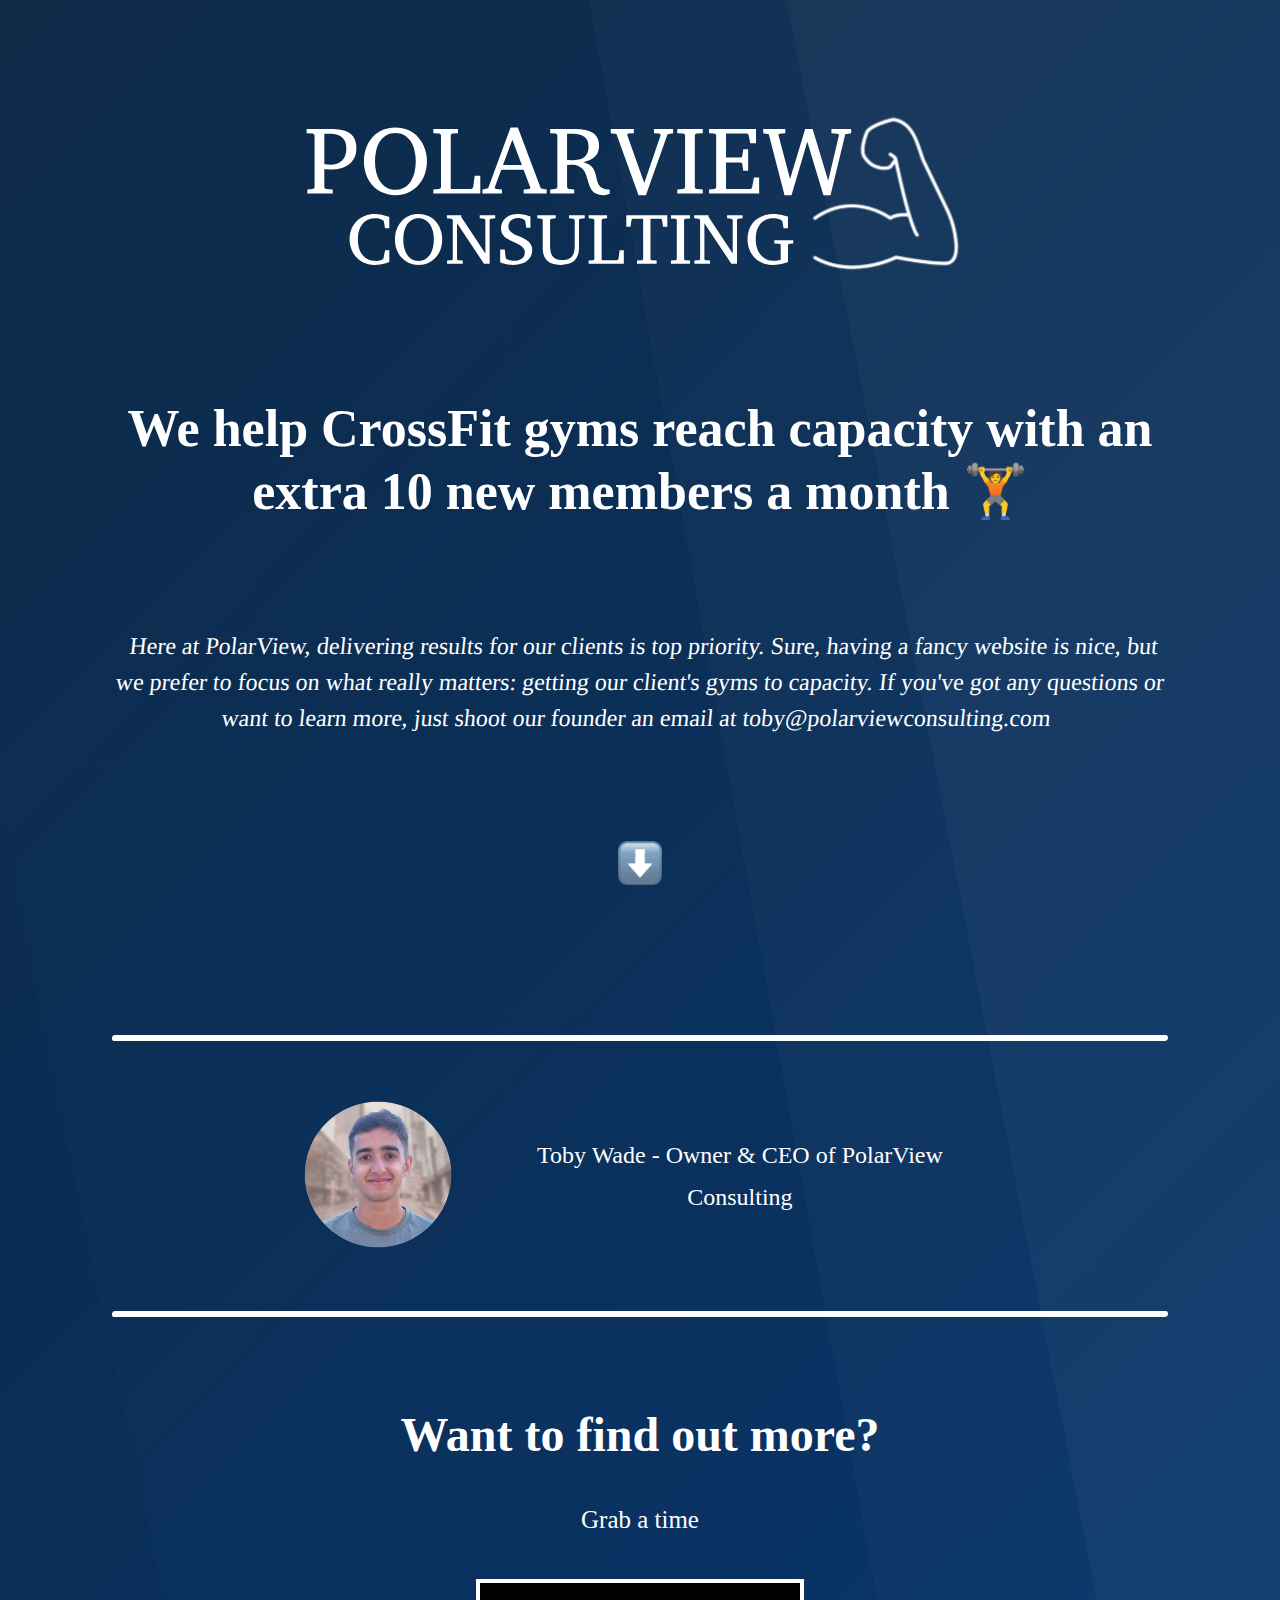
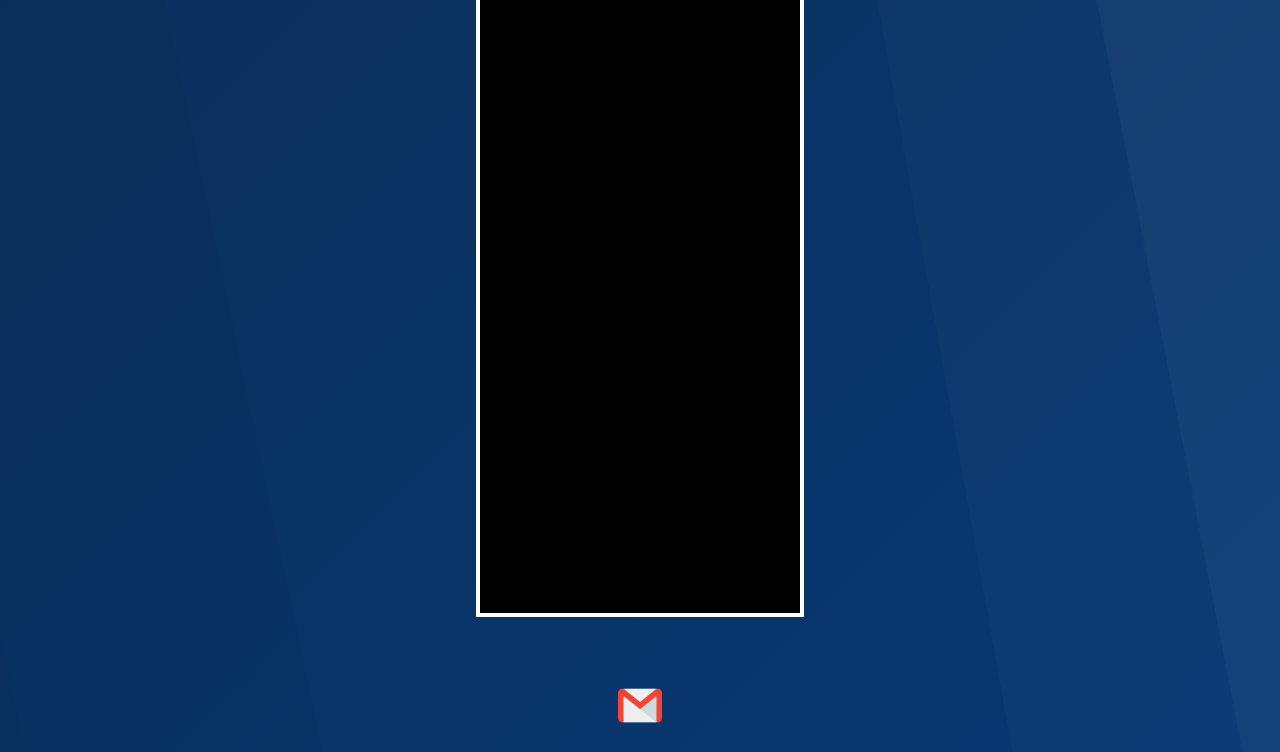
<file: index.html>
<!DOCTYPE html>
<html lang="en">
  <head>
    <meta charset="UTF-8" />
    <meta name="viewport" content="width=device-width, initial-scale=1.0" />
    <title>PolarView Consulting</title>
    <link
      rel="icon"
      href="data:image/svg+xml,<svg xmlns=%22http://www.w3.org/2000/svg%22 viewBox=%220 0 100 100%22><text y=%22.9em%22 font-size=%2290%22>🌐</text></svg>"
    />
    <link rel="preconnect" href="https://fonts.googleapis.com" />
    <link rel="preconnect" href="https://fonts.gstatic.com" crossorigin />
    <link
      href="https://fonts.googleapis.com/css2?family=Sora:wght@100;200;300;400;500;600;700;800&display=swap"
      rel="stylesheet"
    />
    <link rel="stylesheet" href="styles.css" />
  </head>

  <div class="wrapper">
    <div class="container">
      <div class="landing section">
        <img src="newlogo.svg" class="globeimg" />
        <div class="texttwo">
          We help CrossFit gyms reach capacity with an extra 10 new members a
          month 🏋️
        </div>
        <div class="textthree">
          Here at PolarView, delivering results for our clients is top priority.
          Sure, having a fancy website is nice, but we prefer to focus on what
          really matters: getting our client's gyms to capacity. If you've got
          any questions or want to learn more, just shoot our founder an email
          at toby@polarviewconsulting.com
        </div>
        <img src="arrow.png" class="arrowimg" alt="" />
      </div>

      <div class="br"></div>

      <!-- <div class="ourwork section">
        <div class="textseven">Our Work</div>
        <div class="textsix">What we can do for you.</div>
        <div class="grid">
          <img src="test1.png" class="test3" alt="" />
          <img src="test2.png" class="test2" alt="" />
          <img src="test3.png" class="test3" alt="" />
        </div>
      </div>

      <div class="br"></div>

      <div class="tips section">
        <div class="textseven">Gym Growth Hacks</div>
        <div class="gridig">
          <a href="https://www.instagram.com/p/CjdUZg5Ibou/">
            <img src="IG1.png" class="igpic" alt="" />
          </a>
          <a href="https://www.instagram.com/p/CjdU-DSIIay/">
            <img src="IG2.png" class="igpic" alt="" />
          </a>
          <a href="https://www.instagram.com/p/CjdUgEOIhC0/">
            <img src="IG3.png" class="igpic" alt="" />
          </a>
          <a href="https://www.instagram.com/p/Cjd2p-hMKIh/">
            <img src="IG4.png" class="igpic" alt="" />
          </a>
          <a class="aigpic5" href="https://www.instagram.com/p/CjdWPD9I2xR/">
            <img src="IG5.png" class="igpic5" alt="" />
          </a>
        </div>
      </div> -->

      <!-- <div class="br"></div> -->

      <div class="founder section">
        <div class="area">
          <div class="areatwo">
            <img src="founer.png" class="tobypic" />
          </div>
          <div class="texteight">
            Toby Wade - Owner & CEO of PolarView Consulting
          </div>
        </div>
      </div>

      <div class="br"></div>

      <div class="cta section">
        <div class="textnine">Want to find out more?</div>
        <div class="textten">Grab a time</div>
        <div class="calendly">
          <!-- Calendly inline widget begin -->
          <div
            class="calendly-inline-widget"
            data-url="https://calendly.com/toby-polarview/intro?hide_event_type_details=1&hide_gdpr_banner=1&primary_color=0065f4"
            style="min-width: 320px; height: 630px"
          ></div>
          <script
            type="text/javascript"
            src="https://assets.calendly.com/assets/external/widget.js"
            async
          ></script>
          <!-- Calendly inline widget end -->
        </div>
      </div>

      <div class="links section">
        <!-- <a href="https://www.facebook.com/polarviewconsulting"> -->
        <!-- <img src="fblogo.png" class="icon" /> -->
        <!-- </a> -->
        <a href="mailto:toby@polarviewconsulting.com">
          <img src="eglogo.png" class="icon" />
        </a>
      </div>
    </div>
  </div>

  <body></body>
</html>
</file>
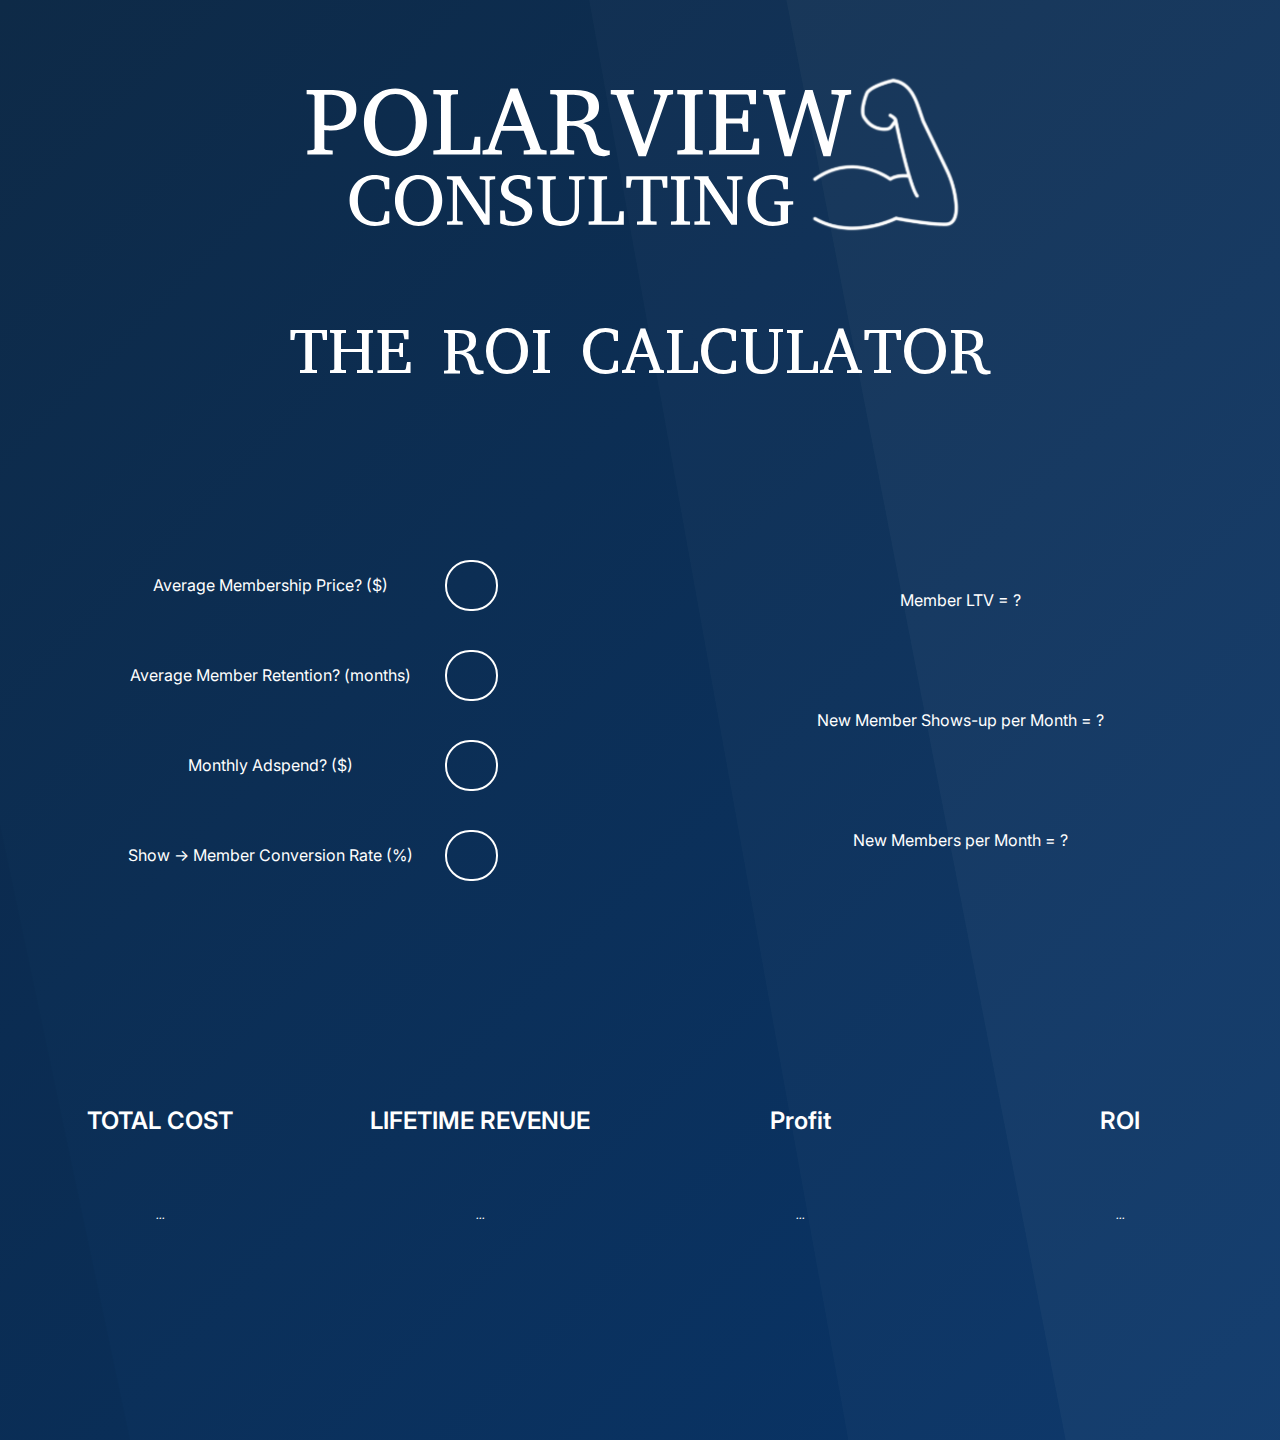
<file: roi.html>
<!DOCTYPE html>
<html lang="en">
  <head>
    <meta charset="UTF-8" />
    <meta name="viewport" content="width=device-width, initial-scale=1.0" />
    <title>PolarView Consulting</title>
    <link
      rel="icon"
      href="data:image/svg+xml,<svg xmlns=%22http://www.w3.org/2000/svg%22 viewBox=%220 0 100 100%22><text y=%22.9em%22 font-size=%2290%22>🌐</text></svg>"
    />
    <link rel="preconnect" href="https://fonts.googleapis.com" />
    <link rel="preconnect" href="https://fonts.gstatic.com" crossorigin />
    <link
      href="https://fonts.googleapis.com/css2?family=Sora:wght@100;200;300;400;500;600;700;800&display=swap"
      rel="stylesheet"
    />
    <link rel="preconnect" href="https://fonts.googleapis.com" />
    <link rel="preconnect" href="https://fonts.gstatic.com" crossorigin />
    <link
      href="https://fonts.googleapis.com/css2?family=Abyssinica+SIL&display=swap"
      rel="stylesheet"
    />
    <link rel="stylesheet" href="styles.css" />
    <link rel="preconnect" href="https://fonts.googleapis.com" />
    <link rel="preconnect" href="https://fonts.gstatic.com" crossorigin />
    <link
      href="https://fonts.googleapis.com/css2?family=Inter:wght@100;200;300;400;500;600;700;800&display=swap"
      rel="stylesheet"
    />
    <script defer src="script.js"></script>
  </head>

  <body>
    <div class="wrapper">
      <div class="landing section roilanding">
        <img src="newlogo.svg" class="globeimg" />
        <div class="titletext">THE ROI CALCULATOR</div>
      </div>

      <div class="calculator section">
        <div class="top">
          <div class="topleft">
            <div class="qone">
              <div class="qtext">Average Membership Price? ($)</div>
              <input
                type="number"
                step="5"
                name=""
                class="input"
                id="price"
                value=""
              />
            </div>
            <div class="qtwo">
              <div class="qtext">Average Member Retention? (months)</div>
              <input
                type="number"
                step="1"
                name=""
                class="input"
                id="retention"
                value=""
              />
            </div>

            <div class="qthree">
              <div class="qtext">Monthly Adspend? ($)</div>

              <input
                type="number"
                step="50"
                name=""
                class="input"
                id="adspend"
                value=""
              />
            </div>
            <div class="qfour">
              <div class="qtext">Show -> Member Conversion Rate (%)</div>

              <input
                type="number"
                step="5"
                name=""
                class="input"
                id="closing"
                value=""
              />
            </div>
          </div>

          <div class="topright">
            <div id="ltv" class="calcs">Member LTV = ?</div>
            <div id="news" class="calcs">New Member Shows-up per Month = ?</div>
            <div id="newm" class="calcs">New Members per Month = ?</div>
          </div>
        </div>

        <!-- <button id="hello" class="roibutton">Calcs belo</button> -->

        <div class="bottom">
          <div class="bottomintro" id="bottomintro">
            after just three months of working with us...
          </div>
          <div class="bottomtrio">
            <div id="trioa" class="trio">
              <div id="trioname1" class="trioname">TOTAL COST</div>
              <div id="trionumber1" class="trionumber"></div>
              <div id="triocalc1" class="triocalc">...</div>
            </div>
            <div id="triob" class="trio">
              <div id="trioname2" class="trioname">LIFETIME REVENUE</div>
              <div id="trionumber2" class="trionumber"></div>
              <div id="triocalc2" class="triocalc">...</div>
            </div>
            <div id="triod" class="trio">
              <div id="trioname4" class="trioname">Profit</div>
              <div id="trionumber4" class="trionumber"></div>
              <div id="triocalc4" class="triocalc">...</div>
            </div>
            <div id="trioc" class="trio">
              <div id="trioname3" class="trioname">ROI</div>
              <div id="trionumber3" class="trionumber"></div>
              <div id="triocalc3" class="triocalc">...</div>
            </div>
          </div>
          <div class="bottomintro" id="bottomintro2"></div>
        </div>
      </div>
    </div>
  </body>
</html>
</file>
<file: styles.css>
/* http://meyerweb.com/eric/tools/css/reset/ 
   v2.0 | 20110126
   License: none (public domain)
*/

html,
body,
div,
span,
applet,
object,
iframe,
h1,
h2,
h3,
h4,
h5,
h6,
p,
blockquote,
pre,
a,
abbr,
acronym,
address,
big,
cite,
code,
del,
dfn,
em,
img,
ins,
kbd,
q,
s,
samp,
small,
strike,
strong,
sub,
sup,
tt,
var,
b,
u,
i,
center,
dl,
dt,
dd,
ol,
ul,
li,
fieldset,
form,
label,
legend,
table,
caption,
tbody,
tfoot,
thead,
tr,
th,
td,
article,
aside,
canvas,
details,
embed,
figure,
figcaption,
footer,
header,
hgroup,
menu,
nav,
output,
ruby,
section,
summary,
time,
mark,
audio,
video {
  margin: 0;
  padding: 0;
  border: 0;
  font-size: 100%;
  font: inherit;
  vertical-align: baseline;
}
/* HTML5 display-role reset for older browsers */
article,
aside,
details,
figcaption,
figure,
footer,
header,
hgroup,
menu,
nav,
section {
  display: block;
}
body {
  line-height: 1;
}
ol,
ul {
  list-style: none;
}
blockquote,
q {
  quotes: none;
}
blockquote:before,
blockquote:after,
q:before,
q:after {
  content: "";
  content: none;
}
table {
  border-collapse: collapse;
  border-spacing: 0;
}

/*  */
/*  */
/*  */

body {
  background-color: black;
}

.wrapper {
  width: 100vw;

  color: white;
  font-family: Georgia, "Times New Roman", Times, serif;
  text-align: center;

  display: flex;
  flex-direction: column;
  justify-content: center;
  align-items: center;

  background-image: url("shiny.svg");
}

.container {
  width: 82.5vw;
}

.section {
  height: 110vh;
  display: flex;

  flex-direction: column;
  justify-content: space-evenly;
  align-items: center;
}

.landing {
}

.globeimg {
  width: 55vw;
}

.textone {
  font-weight: 300;
  font-size: 2em;
}

.texttwo {
  font-weight: 700;
  font-size: 3.25em;
  line-height: 1.2;
}

.textthree {
  font-weight: 400;
  font-size: 1.5em;
  line-height: 1.5;
  transform: scale(1) rotate(0deg) translate(0px, 0px) skew(-6deg, 0deg);
}

.arrowimg {
  width: 3.47vw;
}

.offer {
  height: 100vh;
}

.hormozi {
  width: 100%;
}

.offertext {
  font-weight: 300;
  font-size: 2em;
  line-height: 1.25;
}

/*  */

.whyus {
  height: 100vh;
  align-items: center;
  justify-content: space-between;
}

.trio {
  display: flex;
  flex-direction: row;
  width: 85%;
  justify-content: space-evenly;
}

.trioleft {
}

.trioright {
  display: flex;
  flex-direction: column;
  justify-content: space-evenly;
  align-items: center;
}

.network {
  width: 10.42vw;
}

.textfour {
  font-size: 3.75em;
  font-weight: 700;
}

.textfive {
  font-size: 2.2em;
  margin-bottom: 0.69vw;
}

.textsix {
  font-weight: 300;
  font-size: 1.25em;
  max-width: 50ch;
  line-height: 1.5;
}

/*  */

.ourwork {
  height: 55vh;
}

.textseven {
  font-size: 3em;
  font-weight: 600;
}

.grid {
  display: grid;
  grid-template-columns: 1fr 1fr 1fr;
  grid-template-rows: 1fr;
  gap: 6.55vh 3.5vw;
}

.tips {
  height: 100vh;
}

.igpic {
  width: 20vw;
}

.aigpic5 {
  grid-row: 2 / 2;
  grid-column: 2 / 4;
}

.igpic5 {
  width: 36vw;
  grid-row: 2 / 2;
  grid-column: 2 / 4;
}

.gridig {
  display: grid;
  grid-template-columns: 1fr 1fr 1fr;
  grid-template-rows: 1fr 1fr;
  gap: 6.55vh 3.5vw;
}

.test2 {
  width: 35vw;
}

.test3 {
  width: 25vw;
}

.tiktokpng {
  width: 17.36vw;
}

/*  */

.founder {
  height: 20vh;
}

.area {
  display: flex;
  flex-direction: row;
  align-items: center;
  justify-content: center;
}

.tobypic {
  width: 12.15vw;
  margin-right: 3.47vw;
}

.texteight {
  font-weight: 500;
  font-size: 1.5em;
  max-width: 40ch;
  line-height: 1.75;
}

/*  */
.cta {
  height: 100vh;
}

.textnine {
  font-weight: 700;
  font-size: 3em;
}

.textten {
  font-size: 1.56em;
  max-width: 55ch;
}

.calendly {
  background-color: black;
}

.br {
  height: 0.66vh;
  background-color: white;
  width: 100%;
  margin: 5vh 0;
  border-radius: 6.55vh 3.47vw;
}

.links {
  display: flex;
  flex-direction: row;
  height: 10vh;
  align-items: center;
  justify-content: center;
}

.icon {
  width: 3.5vw;
  margin: 0 0.69vw;
}

img:hover {
  transform: scale(1.1);
  transition: transform 0.2s;
}

.calendly {
  display: flex;
  justify-content: center;
  outline: solid white 0.35vw;
}

@media screen and (max-width: 992px) {
  body {
    font-size: 14px;
  }
}

@media screen and (max-width: 800px) {
  body {
    font-size: 12px;
  }
}

@media screen and (max-width: 600px) {
  body {
    font-size: 10px;
  }
  .texttwo {
    font-size: 5em;
  }
  .offer,
  .whyus {
    height: 60vh;
  }
  .ourwork {
    height: 30vh;
  }
  .founder {
    height: 10vh;
  }
  .cta {
    height: 90vh;
  }
}

@media screen and (max-width: 500px) {
  body {
    font-size: 8px;
  }
}

@media screen and (max-width: 550px) {
  .calendly {
    max-width: 90vw;
  }
}

.titletext {
  font-family: "Abyssinica SIL", serif;
  font-size: 4em;
}

.calculator {
  /* height: 10vh; */
  font-family: "Inter", sans-serif;
}

.top {
  /* background-color: red; */
  height: 40vh;
  width: 100vw;

  display: flex;
  justify-content: space-evenly;
}

.topleft {
  /* background-color: blueviolet; */
  width: 50vw;
  display: flex;
  flex-direction: column;
  justify-content: space-around;
  align-items: center;
}

.topright {
  /* background-color: blue; */
  width: 50vw;
  display: flex;
  flex-direction: column;
  justify-content: space-around;
  /* align-items: center; */
}

.bottom {
  /* background-color: green; */
  height: 40vh;
  width: 100vw;
}

.bottomtrio {
  padding-top: 100px;
  display: flex;
  justify-content: space-around;
}

.trio {
  height: 150px;
  display: flex;
  flex-direction: column;
  justify-content: space-around;
}

.trioname {
  font-size: 1.5em;
  font-weight: 600;
}

.trionumber {
  font-size: 2em;
}

.triocalc {
  font-style: italic;
  font-size: 0.75em;
}

#trionumber3 {
  text-decoration: underline;
}

.input {
  border: solid 2px white;
  color: white;
  text-align: center;
  width: 45px;
  height: 45px;
  border-radius: 25px;
  background-color: transparent;
  margin-left: 25px;
  font-weight: bold;
}

input::-webkit-outer-spin-button,
input::-webkit-inner-spin-button {
  -webkit-appearance: none;
  margin: 0;
}

.qone,
.qtwo,
.qthree,
.qfour {
  width: 400px;
  display: flex;
  align-items: center;
  /* justify-content: space-around; */
}

.qtext {
  width: 300px;
}

.roibutton {
  display: inline-block;
  cursor: pointer;
  padding: 18px 48px;
  font-size: 21px;
  font-weight: 500;
  line-height: 30px;
  vertical-align: middle;
  border: 1px solid;
  border-radius: 10px;
  color: #24292e;
  background-color: #fafbfc;
  border-color: #1b1f2326;
  font-family: Inter;
}

.roibutton:hover {
  color: white;
  background-color: lightseagreen;
}

.bottomintro {
  text-align: center;
  display: none;
  font-size: 2em;
  font-weight: 600;
}

#bottomintro2 {
  padding: 50px 0;
  font-size: 1.75em;
}

.roilanding {
  height: 50vh;
}
</file>
